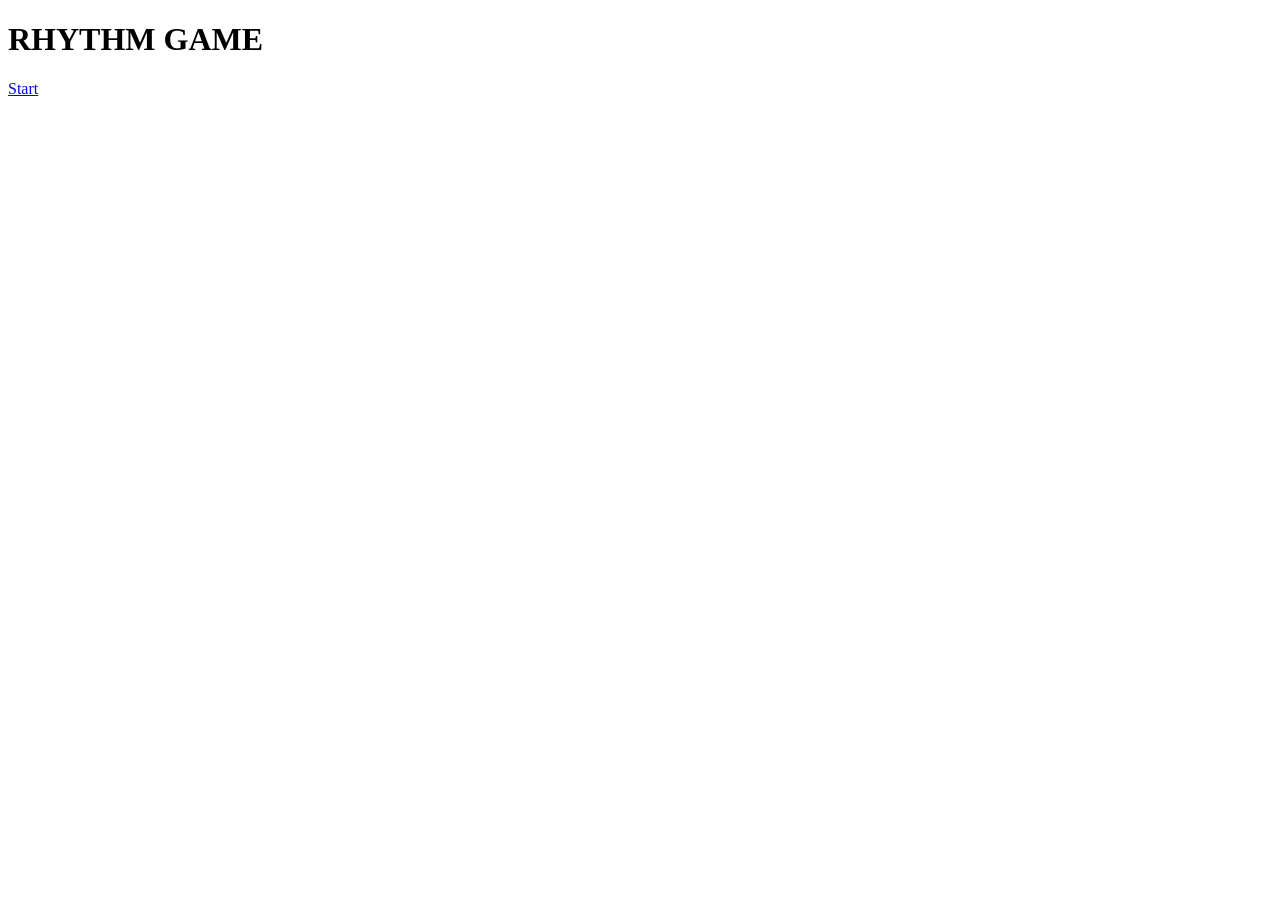
<file: index.html>
<!DOCTYPE html>
<html lang="en">
<head>
    <meta charset="UTF-8">
    <meta name="viewport" content="width=device-width, initial-scale=1.0">
    <title>Title Screen</title>
</head>
<body>
    <h1>RHYTHM GAME</h1>

    <a href="rhythmGame.html">Start</a>
</body>
</html>
</file>
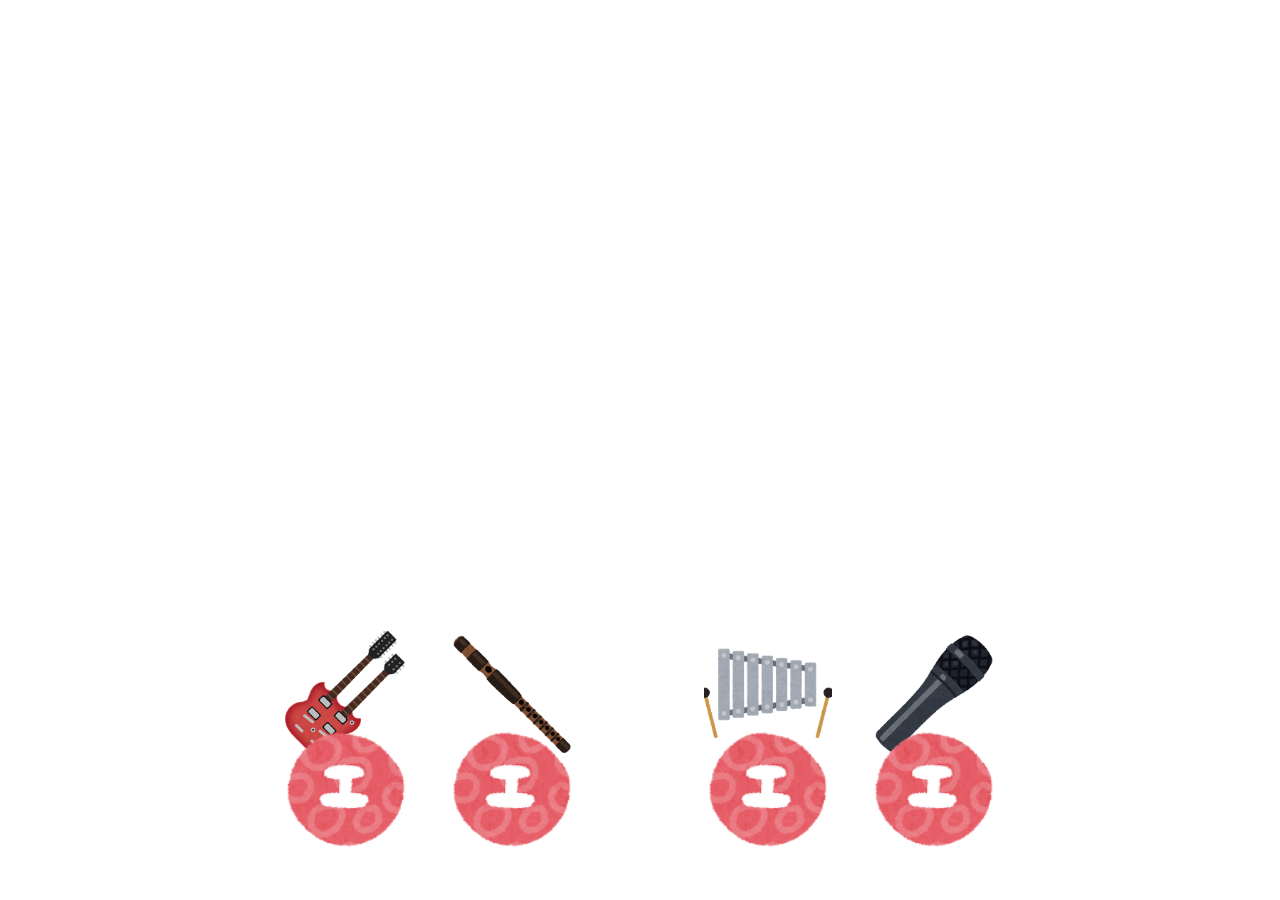
<file: rhythmGame.html>
<!DOCTYPE html>
<html lang="en">
<head>
    <meta charset="UTF-8">
    <meta name="viewport" content="width=device-width, initial-scale=1.0">
    <title>Document</title>
    <link href = "style.css" type = "text/css" rel = "stylesheet">
    <script src="rhythmGame.js" defer></script>
</head>
<body>
    <img id = "gitaur" src="music_guitar_doubleneck.png" alt="gituar">
    <img id = "flute" src="music_fue_ryuuteki.png" alt="flute">
    <img id = "glock" src="music_tekkin_top.png" alt="glock">
    <img id = "mic" src="music_microphone_wireless.png" alt="microphone">

</body>
</html>
</file>
<file: style.css>
img#gitaur{
  position: absolute;
  top: 70%;
  left: 22%;
  width: 10%;
}
img#flute{
  position: absolute;
  top: 70%;
  left: 35%;
  width: 10%;
}
img#glock{
  position: absolute;
  top: 70%;
  right: 35%;
  width: 10%;
}
img#mic{
  position: absolute;
  top: 70%;
  right: 22%;
  width: 10%;
}
</file>
